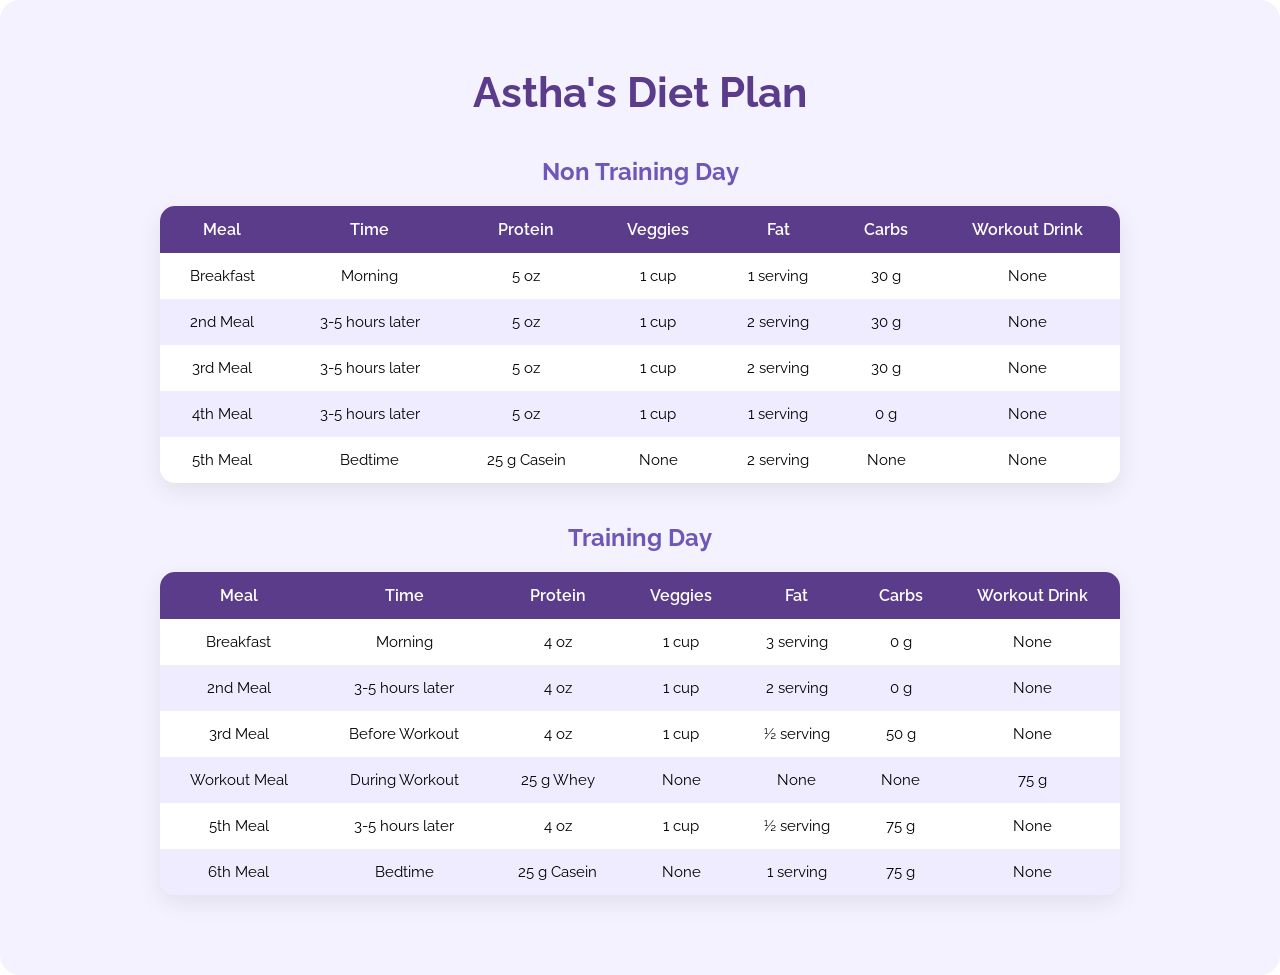
<file: PROJECT/dietchart.html>
<!DOCTYPE html>
<html lang="en">

<head>
<meta charset="UTF-8">
<meta name="viewport" content="width=device-width, initial-scale=1.0">

<title>Astha's Diet Plan</title>

<link rel="stylesheet" href="dietchart.css">

<link href="https://fonts.googleapis.com/css?family=Inconsolata|Raleway" rel="stylesheet">

</head>

<body>

<div class="container">

<h1 class="title">Astha's Diet Plan</h1>

<h2 class="section-title">Non Training Day</h2>

<table>

<thead>
<tr>
<th>Meal</th>
<th>Time</th>
<th>Protein</th>
<th>Veggies</th>
<th>Fat</th>
<th>Carbs</th>
<th>Workout Drink</th>
</tr>
</thead>

<tbody>

<tr>
<td>Breakfast</td>
<td>Morning</td>
<td>5 oz</td>
<td>1 cup</td>
<td>1 serving</td>
<td>30 g</td>
<td>None</td>
</tr>

<tr>
<td>2nd Meal</td>
<td>3-5 hours later</td>
<td>5 oz</td>
<td>1 cup</td>
<td>2 serving</td>
<td>30 g</td>
<td>None</td>
</tr>

<tr>
<td>3rd Meal</td>
<td>3-5 hours later</td>
<td>5 oz</td>
<td>1 cup</td>
<td>2 serving</td>
<td>30 g</td>
<td>None</td>
</tr>

<tr>
<td>4th Meal</td>
<td>3-5 hours later</td>
<td>5 oz</td>
<td>1 cup</td>
<td>1 serving</td>
<td>0 g</td>
<td>None</td>
</tr>

<tr>
<td>5th Meal</td>
<td>Bedtime</td>
<td>25 g Casein</td>
<td>None</td>
<td>2 serving</td>
<td>None</td>
<td>None</td>
</tr>

</tbody>

</table>


<h2 class="section-title">Training Day</h2>

<table>

<thead>
<tr>
<th>Meal</th>
<th>Time</th>
<th>Protein</th>
<th>Veggies</th>
<th>Fat</th>
<th>Carbs</th>
<th>Workout Drink</th>
</tr>
</thead>

<tbody>

<tr>
<td>Breakfast</td>
<td>Morning</td>
<td>4 oz</td>
<td>1 cup</td>
<td>3 serving</td>
<td>0 g</td>
<td>None</td>
</tr>

<tr>
<td>2nd Meal</td>
<td>3-5 hours later</td>
<td>4 oz</td>
<td>1 cup</td>
<td>2 serving</td>
<td>0 g</td>
<td>None</td>
</tr>

<tr>
<td>3rd Meal</td>
<td>Before Workout</td>
<td>4 oz</td>
<td>1 cup</td>
<td>½ serving</td>
<td>50 g</td>
<td>None</td>
</tr>

<tr>
<td>Workout Meal</td>
<td>During Workout</td>
<td>25 g Whey</td>
<td>None</td>
<td>None</td>
<td>None</td>
<td>75 g</td>
</tr>

<tr>
<td>5th Meal</td>
<td>3-5 hours later</td>
<td>4 oz</td>
<td>1 cup</td>
<td>½ serving</td>
<td>75 g</td>
<td>None</td>
</tr>

<tr>
<td>6th Meal</td>
<td>Bedtime</td>
<td>25 g Casein</td>
<td>None</td>
<td>1 serving</td>
<td>75 g</td>
<td>None</td>
</tr>

</tbody>

</table>

</div>

</body>
</html>
</file>
<file: PROJECT/dietchart.css>
body{
    font-family:'Raleway',sans-serif;
    background:transparent;
    margin:0;
}

/* Title */
h1{
    text-align:center;
    color:#5b3c8a;
    font-size:42px;
    margin-bottom:10px;
}

/* Section titles */
h2{
    text-align:center;
    color:#6e57b8;
    margin-top:40px;
    margin-bottom:20px;
}

/* Container background */
.container{
    background:#f4f2ff;
    padding:40px;
    border-radius:20px;
}

/* Table styling */
table{
    width:80%;
    margin:auto;
    border-collapse:collapse;
    border-radius:15px;
    overflow:hidden;
    box-shadow:0 8px 25px rgba(0,0,0,0.08);
    margin-bottom:40px;
}

/* Header row */
th{
    background:#5b3c8a;
    color:white;
    padding:14px;
    font-weight:600;
    font-size:16px;
}

/* Table cells */
td{
    padding:14px;
    text-align:center;
    font-size:15px;
}

/* Alternate rows */
tr:nth-child(even){
    background:#f0ecff;
}

tr:nth-child(odd){
    background:white;
}

/* Hover effect */
tr:hover{
    background:#e6e0ff;
    transition:0.2s;
}
</file>
